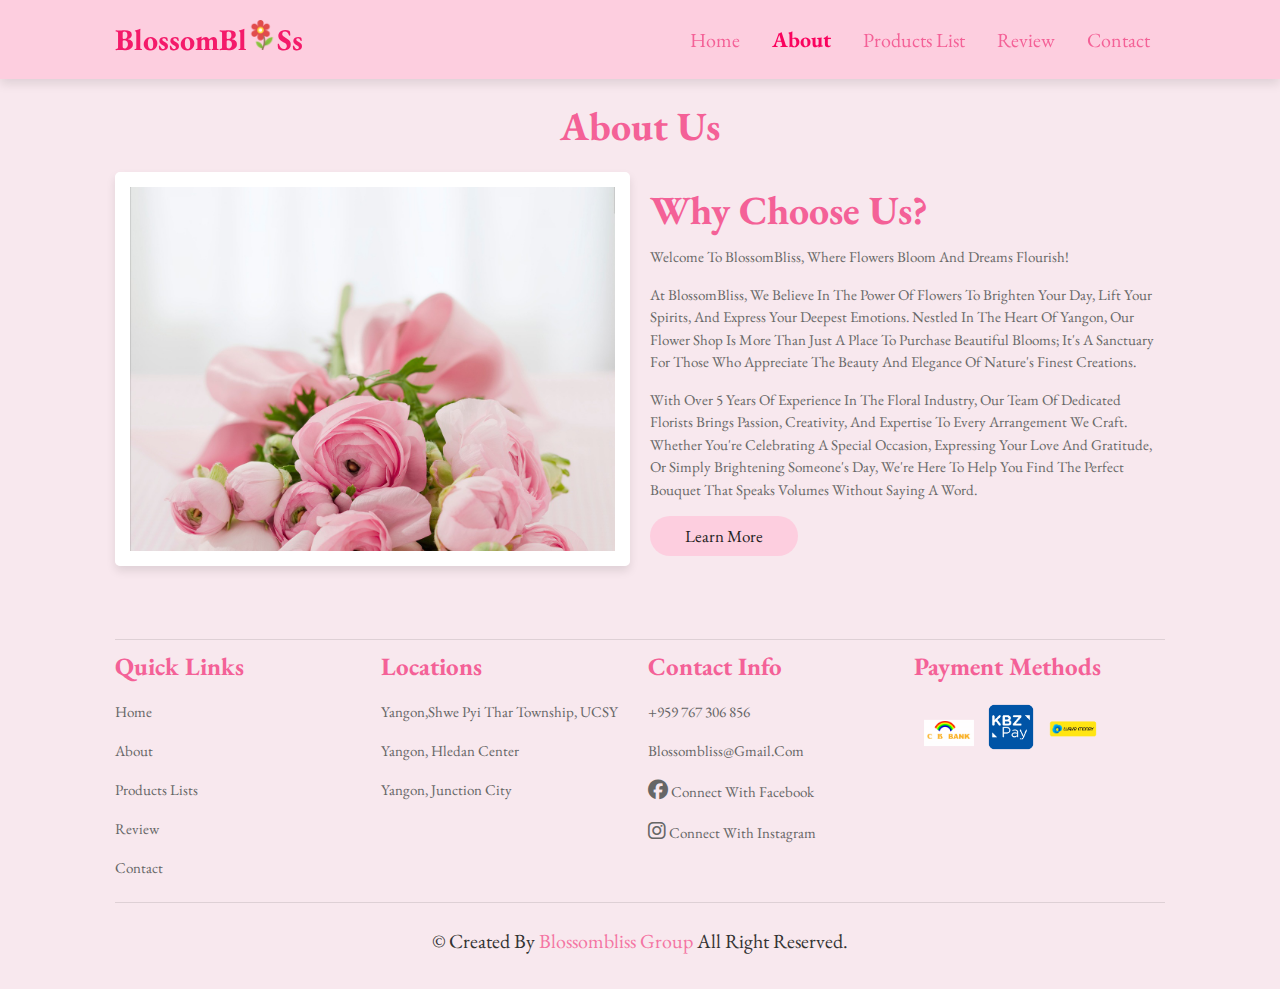
<file: about.html>
<!DOCTYPE html>
<html lang="en">

<head>
    <meta charset="UTF-8">
    <meta name="viewport" content="width=device-width, initial-scale=1.0">
    <link rel="stylesheet" href="https://cdnjs.cloudflare.com/ajax/libs/font-awesome/6.4.0/css/all.min.css">
    <link rel="preconnect" href="https://fonts.googleapis.com">
    <link rel="stylesheet" href="styles/aboutStyle.css">
    <title>about</title>
</head>

<body>

    <!--Header section starts-->
  <header>
    <a href="#" class="logo">BlossomBl<span><img src="needed/flower.png" alt="" width="30px" height="30px"></span>ss</a>
    <nav class="navbar">
      <a href="index.html">Home</a>
      <a href="about.html" style="color: #fa035e;font-size: 2.2rem;font-weight: bold;">About</a>
      <a href="productList.html">Products List</a>
      <a href="review.html">Review</a>
      <a href="contact.html">Contact</a>
    </nav>
  </header>
  <!--Header section ends-->

    <!--About section starts-->
    <section class="about" id="about">
        <h1 class="heading">about us</h1>
        <div class="row">
            <div class="img-container">
                <img src="needed/aboutImg.jpg" alt="about us Image" width="600">

            </div>
            <div class="content">
                <h3>why choose us?</h3>
                <p>
                    Welcome to BlossomBliss, where flowers bloom and dreams flourish!</p>

                <p>At BlossomBliss, we believe in the power of flowers to brighten your day, lift your spirits, and
                    express your deepest emotions. Nestled in the heart of Yangon, our flower shop is more
                    than just a place to purchase beautiful blooms; it's a sanctuary for those who appreciate the beauty
                    and elegance of nature's finest creations.</p>

                <p>With over 5 years of experience in the floral industry, our team of dedicated
                    florists brings passion, creativity, and expertise to every arrangement we craft. Whether you're
                    celebrating a special occasion, expressing your love and gratitude, or simply brightening someone's
                    day, we're here to help you find the perfect bouquet that speaks volumes without saying a word.</p>

                <p id="more-text" class="hidden">At BlossomBliss, we pride ourselves on sourcing the freshest and highest quality flowers from local
                    growers and trusted suppliers. From classic roses and elegant lilies to exotic orchids and seasonal
                    blooms, our curated selection ensures that every arrangement is a masterpiece of color, texture, and
                    fragrance.

                    But our commitment to excellence doesn't end with our flowers. We also offer a wide range of
                    services to meet your floral needs, including custom arrangements for weddings, corporate events,
                    and special occasions, as well as delivery services to bring a touch of beauty to your doorstep.

                    Beyond our products and services, what truly sets us apart is our unwavering dedication to customer
                    satisfaction. From the moment you step into our shop to the delivery of your bouquet, we strive to
                    provide a seamless and unforgettable experience that exceeds your expectations.

                    Thank you for choosing BlossomBliss as your trusted florist. We look forward to helping you celebrate
                    life's most precious moments with the timeless beauty of flowers.

                    Warmest regards,
                    Bliss
                    Owner, BlossomBliss
                </p>
                <a href="#" class="btn" id="learn-more-btn">Learn More</a>

            </div>
        </div>
    </section>

    <!--About section ends-->


    <!--footer section starts-->

  <section class="footer">
    <div class="box-container">
      <div class="box">
        <h3>quick links</h3>
        <a href="index.html">home</a>
        <a href="about.html">about</a>
        <a href="productList.html">products Lists</a>
        <a href="review.html">review</a>
        <a href="contact.html">contact</a>
      </div>

      <div class="box">
        <h3>Locations</h3>
        <a href="https://www.google.com/maps?q=UCSY" target="_blank">Yangon,Shwe Pyi Thar Township, UCSY</a>
        <a href="https://www.google.com/maps?q=Yangon%2C+Hledan+Center" target="_blank">Yangon, Hledan Center</a>
        <a href="https://www.google.com/maps?q=Yangon%2C+Yangon%2C+Junction+City" target="_blank">Yangon,
          Junction City</a>
      </div>

      <div class="box">
        <h3>contact info</h3>
        <a href="#">+959 767 306 856</a>
        <a href="#">blossombliss@gmail.com</a>
        <a href="https://www.facebook.com/blossom.bliss.240310?mibextid=ZbWKwL">
          <i class="fa-brands fa-facebook" style="font-size: 20px;"></i> connect with facebook
        </a>
        <a href="https://www.instagram.com/blossom_bliss_240310?igsh=MXg0OXVqc3phM2dmeg==">
          <i class="fa-brands fa-instagram" style="font-size: 20px;"></i> connect with instagram
        </a>
      </div>

      <div class="box">
        <h3>Payment Methods</h3>
        <img src="needed/payment/cb.png" width="50" style="margin-left: 10px;">
        <img src="needed/payment/kbzpay.png" width="50" style="margin-left: 10px;">
        <img src="needed/payment/Wavelogo.png" width="50" style="margin-left: 10px;">
      </div>

    </div>
    <div class="credit">
      &copy; Created by <span>blossombliss Group</span> All Right Reserved.
    </div>
  </section>

  <!--footer section ends-->

    <script src="js/aboutjs.js"></script>
</body>

</html>
</file>
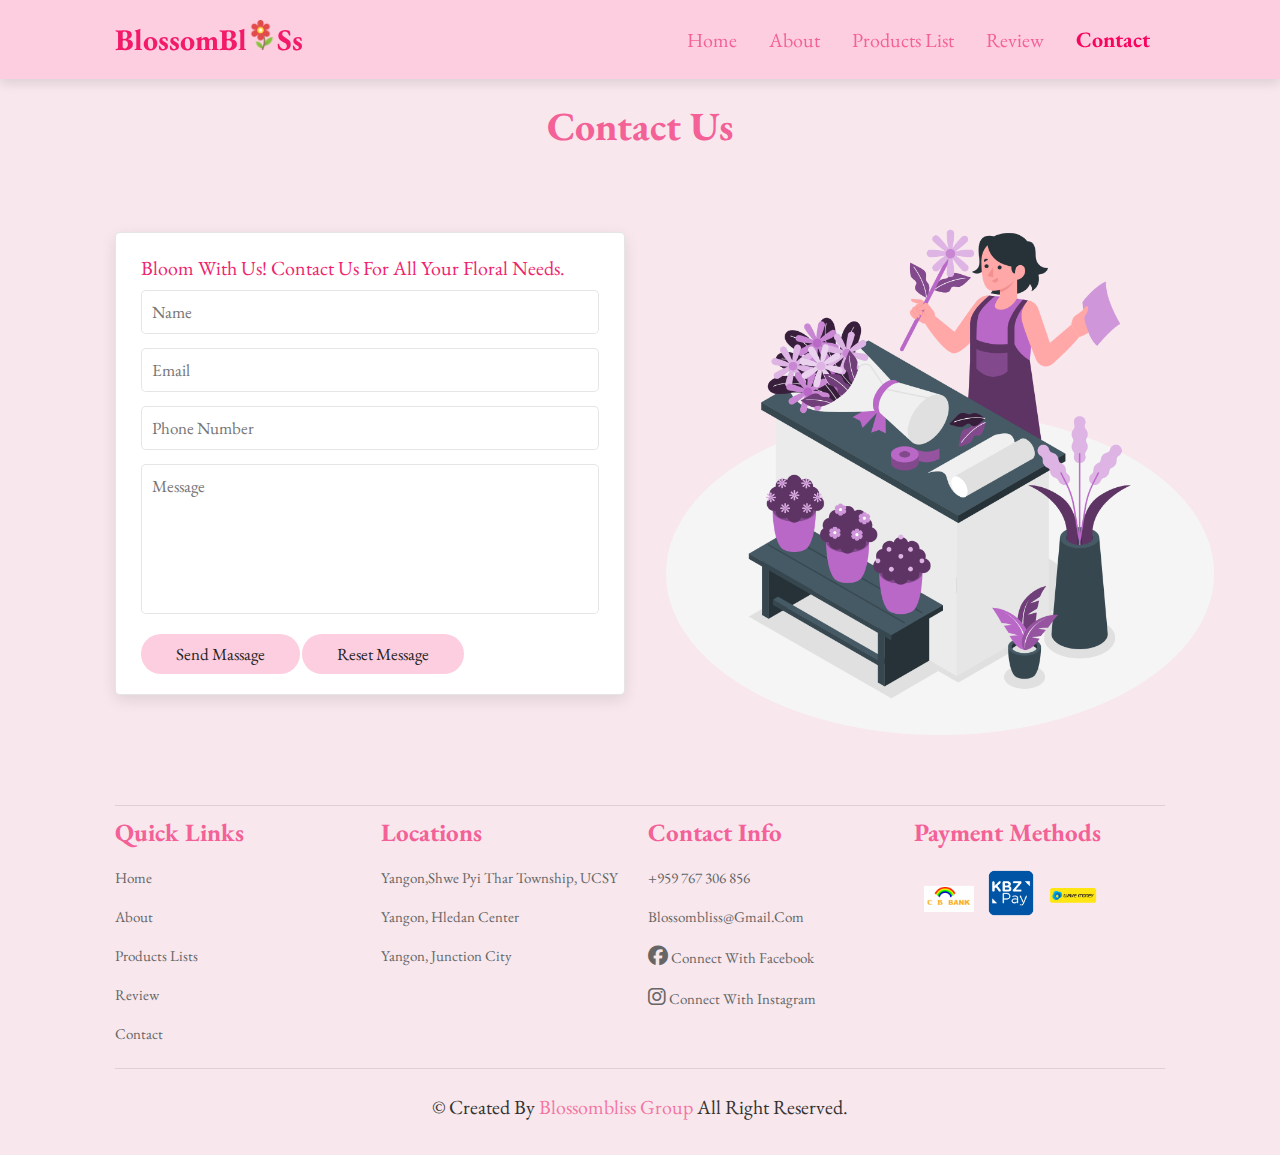
<file: contact.html>
<!DOCTYPE html>
<html lang="en">

<head>
  <meta charset="UTF-8">
  <meta name="viewport" content="width=device-width, initial-scale=1.0">
  <link rel="stylesheet" href="https://cdnjs.cloudflare.com/ajax/libs/font-awesome/6.4.0/css/all.min.css">
  <link rel="preconnect" href="https://fonts.googleapis.com">
  <link rel="stylesheet" href="styles/contact.css">

  <title>Bloomsom Bliss</title>
</head>

<body>

  <!--Header section starts-->
  <header>
    <a href="#" class="logo">BlossomBl<span><img src="needed/flower.png" alt="" width="30px" height="30px"></span>ss</a>
      <nav class="navbar">
      <a href="index.html">Home</a>
      <a href="about.html">About</a>
      <a href="productList.html">Products List</a>
      <a href="review.html">Review</a>
      <a href="contact.html" style="color: #fa035e;font-size: 2.2rem;font-weight: bold;">Contact</a>
    </nav>
  </header>
  <!--Header section ends-->

  <!--contact section starts-->
  <section class="contact" id="contact">
    <h1 class="heading"><span>contact</span> us</h1>

    <div class="row">
      <form action="" id="contact-form">
        <label class="content">Bloom with us! Contact us for all your floral needs.</label>
        <input type="text" class="box" id="name" placeholder="Name">
        <input type="email" class="box" id="email" placeholder="Email">
        <input type="text" class="box" id="phone" placeholder="Phone Number">
        <textarea name="" class="box" id="message" placeholder="Message" id="" cols="30" rows="10"></textarea>
        <input type="submit" value="send massage" class="btn">
        <input type="reset" value="Reset message" class="btn">
      </form>
      <div class="image">
        <img src="needed/contact.png" alt="" width="600">
      </div>
    </div>
  </section>
  <!--contact section ends-->

  
  <!--footer section starts-->

  <section class="footer">
    <div class="box-container">
      <div class="box">
        <h3>quick links</h3>
        <a href="index.html">home</a>
        <a href="about.html">about</a>
        <a href="productList.html">products Lists</a>
        <a href="review.html">review</a>
        <a href="contact.html">contact</a>
      </div>

      <div class="box">
        <h3>Locations</h3>
        <a href="https://www.google.com/maps?q=UCSY" target="_blank">Yangon,Shwe Pyi Thar Township, UCSY</a>
        <a href="https://www.google.com/maps?q=Yangon%2C+Hledan+Center" target="_blank">Yangon, Hledan Center</a>
        <a href="https://www.google.com/maps?q=Yangon%2C+Yangon%2C+Junction+City" target="_blank">Yangon,
          Junction City</a>
      </div>

      <div class="box">
        <h3>contact info</h3>
        <a href="#">+959 767 306 856</a>
        <a href="#">blossombliss@gmail.com</a>
        <a href="https://www.facebook.com/blossom.bliss.240310?mibextid=ZbWKwL">
          <i class="fa-brands fa-facebook" style="font-size: 20px;"></i> connect with facebook
        </a>
        <a href="https://www.instagram.com/blossom_bliss_240310?igsh=MXg0OXVqc3phM2dmeg==">
          <i class="fa-brands fa-instagram" style="font-size: 20px;"></i> connect with instagram
        </a>
      </div>

      <div class="box">
        <h3>Payment Methods</h3>
        <img src="needed/payment/cb.png" width="50" style="margin-left: 10px;">
        <img src="needed/payment/kbzpay.png" width="50" style="margin-left: 10px;">
        <img src="needed/payment/Wavelogo.png" width="50" style="margin-left: 10px;">
      </div>

    </div>
    <div class="credit">
      &copy; Created by <span>blossombliss Group</span> All Right Reserved.
    </div>
  </section>

  <!--footer section ends-->

  <script src="js/contact.js"></script>
</body>

</html>
</file>
<file: styles/aboutStyle.css>
@import url('https://fonts.googleapis.com/css2?family=EB+Garamond:ital,wght@0,400..800;1,400..800&family=Oswald:wght@200..700&display=swap')
;

*{
  margin: 0;
  box-sizing: border-box;
  font-family: "EB Garamond","Oswald";
  outline: none;
  border: none;
  text-decoration: none;
  text-transform: capitalize;
  transition: .2s linear;
}

html{
  background-color: #F8E8EE;
  font-size: 62.5%;
  scroll-behavior: smooth;
  scroll-padding-top: 6rem;
  overflow-x: hidden;
}
section{
  padding: 2rem 9%;

}  

/* navbar */
header{
  position: fixed;
  top: 0; left: 0; right: 0;
  background: #FDCEDF;
  padding: 2rem 9%;
  display: flex;
  align-items: center;
  justify-content: space-between;
  z-index: 1000;
  box-shadow: 0 .5rem 1rem rgb(0, 0, 0, .1);
}

header .logo{
  font-size:3rem;
  color: #f41a6a;
  font-weight: bolder;
}

header .navbar a{
  font-size: 2rem;
  padding: 0 1.5rem;
  color: #f46197;
}

header .navbar a:hover{
  color: #fa035e;
  font-size: 2.2rem;
  font-weight: bold;
}


.heading{
  text-align: center;
  font-size: 4rem;
  color: #f46197;
  padding: 1rem;
  margin: 7rem 0 1rem 0;

}

.about .row{
  display: flex;
  align-items: center;
  gap: 2rem;
  flex-wrap: wrap;
  pad: 2rem 0;
  padding-bottom: 3rem;

}

.about .row .img-container{
  width: 50%;
  flex: 1 1 40rem;
  position: relative;
  
}


.about .row .img-container img{
  width: 100%;
  border: 1.5rem solid #fff;
  border-radius: .5rem;
  box-shadow: 0 .5rem 1rem rgba(0,0,0,.1);
  object-fit: cover;
}

.about .row .content{
  width: 50%;
  flex: 1 1 40rem;
}

.about .row .content h3{
  font-size: 4rem;
  color: #f46197;

}

.about .row .content p{
  font-size: 1.5rem;
  color: #696868;
  padding: .5rem 0;
  padding-top: 1rem;
  line-height: 1.5;

}

.btn{
  display: inline-block;
  margin-top: 1rem;
  border-radius: 5rem;
  background: #FDCEDF;
  color: #242323;
  padding: .9rem 3.5rem;
  cursor: pointer;
  font-size: 1.7rem;
}  
.btn:hover{
  background: #f475a3;
}

.hidden{
  display: none;
}


/* footer */

.footer .box-container{
  border-top: .1rem solid rgba(0,0,0,.1);
  display: flex;
  flex-wrap: wrap;
  gap: 1.5rem;
}

.footer .box-container .box{
  flex: 1 1 25rem;
}

.footer .box-container .box h3{
  color: #f46197;
  font-size: 2.5rem;
  padding: 1rem 0;
}

.footer .box-container .box a{
  display: block;
  color: #666;
  font-size: 1.5rem;
  padding: 1rem 0;
}


.footer .box-container .box  a:hover{
  color: #f46197;
}

.footer .box-container .box img{
  margin-top: 1rem;
}

.footer .credit{
  text-align: center;
  padding: 1.5rem;
  margin-top: 1.5rem;
  padding-top: 2.5rem;
  font-size: 2rem;
  color: #333;
  border-top: .1rem solid rgba(0,0,0,.1);
}

.footer .credit span{
  color: #f475a3;
}
</file>
<file: styles/contact.css>
@import url('https://fonts.googleapis.com/css2?family=EB+Garamond:ital,wght@0,400..800;1,400..800&family=Oswald:wght@200..700&display=swap')
;

*{
  margin: 0;
  box-sizing: border-box;
  font-family: "EB Garamond","Oswald";
  outline: none;
  border: none;
  text-decoration: none;
  text-transform: capitalize;
  transition: .2s linear;
}

html{
  background-color: #F8E8EE;
  font-size: 62.5%;
  scroll-behavior: smooth;
  scroll-padding-top: 6rem;
  overflow-x: hidden;
}
section{
  padding: 2rem 9%;

}  

/* navbar */
header{
  position: fixed;
  top: 0; left: 0; right: 0;
  background: #FDCEDF;
  padding: 2rem 9%;
  display: flex;
  align-items: center;
  justify-content: space-between;
  z-index: 1000;
  box-shadow: 0 .5rem 1rem rgb(0, 0, 0, .1);
}

header .logo{
  font-size:3rem;
  color: #f41a6a;
  font-weight: bolder;
}

header .navbar a{
  font-size: 2rem;
  padding: 0 1.5rem;
  color: #f46197;
}

header .navbar a:hover{
  color: #fa035e;
  font-size: 2.2rem;
  font-weight: bold;
}


.heading{
  text-align: center;
  font-size: 4rem;
  color: #f46197;
  padding: 1rem;
  margin: 7rem 0 0 0;

}

 .content {
  font-size: 2rem;
  color:#ef236e;
  padding: 1rem 0;
  line-height: 1.5;
}

.contact .row{
  display: flex;
  gap: 1.5rem;
  align-items: center;
}

.contact .row form{
  width: 50%;
  padding: 2rem 2.5rem;
  box-shadow: 0 .5rem 1.5rem rgba(0,0,0,.1);
  border:.1rem solid rgba(0,0,0,.1);
  background: #fff;
  border-radius: .5rem;
}

.contact .row .image{
  width: 50%;

}

.contact.row .image img{
  width: 100%;
}

.contact .row form .box{
  padding: 1rem;
  font-size: 1.7rem;
  color: #333;
  text-transform: none;
  border:.1rem solid rgba(0,0,0,.1);
  border-radius:.5rem;
  margin:.7rem 0;
  width: 100%;
}


.contact .row form textarea{
  height: 15rem;
  resize: none;
}

.btn{
  display: inline-block;
  margin-top: 1rem;
  border-radius: 5rem;
  background: #FDCEDF;
  color: #242323;
  padding: .9rem 3.5rem;
  cursor: pointer;
  font-size: 1.7rem;
}  
.btn:hover{
  background: #f475a3;
}


/* footer */

.footer .box-container{
  border-top: .1rem solid rgba(0,0,0,.1);
  display: flex;
  flex-wrap: wrap;
  gap: 1.5rem;
}

.footer .box-container .box{
  flex: 1 1 25rem;
}

.footer .box-container .box h3{
  color: #f46197;
  font-size: 2.5rem;
  padding: 1rem 0;
}

.footer .box-container .box a{
  display: block;
  color: #666;
  font-size: 1.5rem;
  padding: 1rem 0;
}


.footer .box-container .box  a:hover{
  color: #f46197;
}

.footer .box-container .box img{
  margin-top: 1rem;
}

.footer .credit{
  text-align: center;
  padding: 1.5rem;
  margin-top: 1.5rem;
  padding-top: 2.5rem;
  font-size: 2rem;
  color: #333;
  border-top: .1rem solid rgba(0,0,0,.1);
}

.footer .credit span{
  color: #f475a3;
}
</file>
